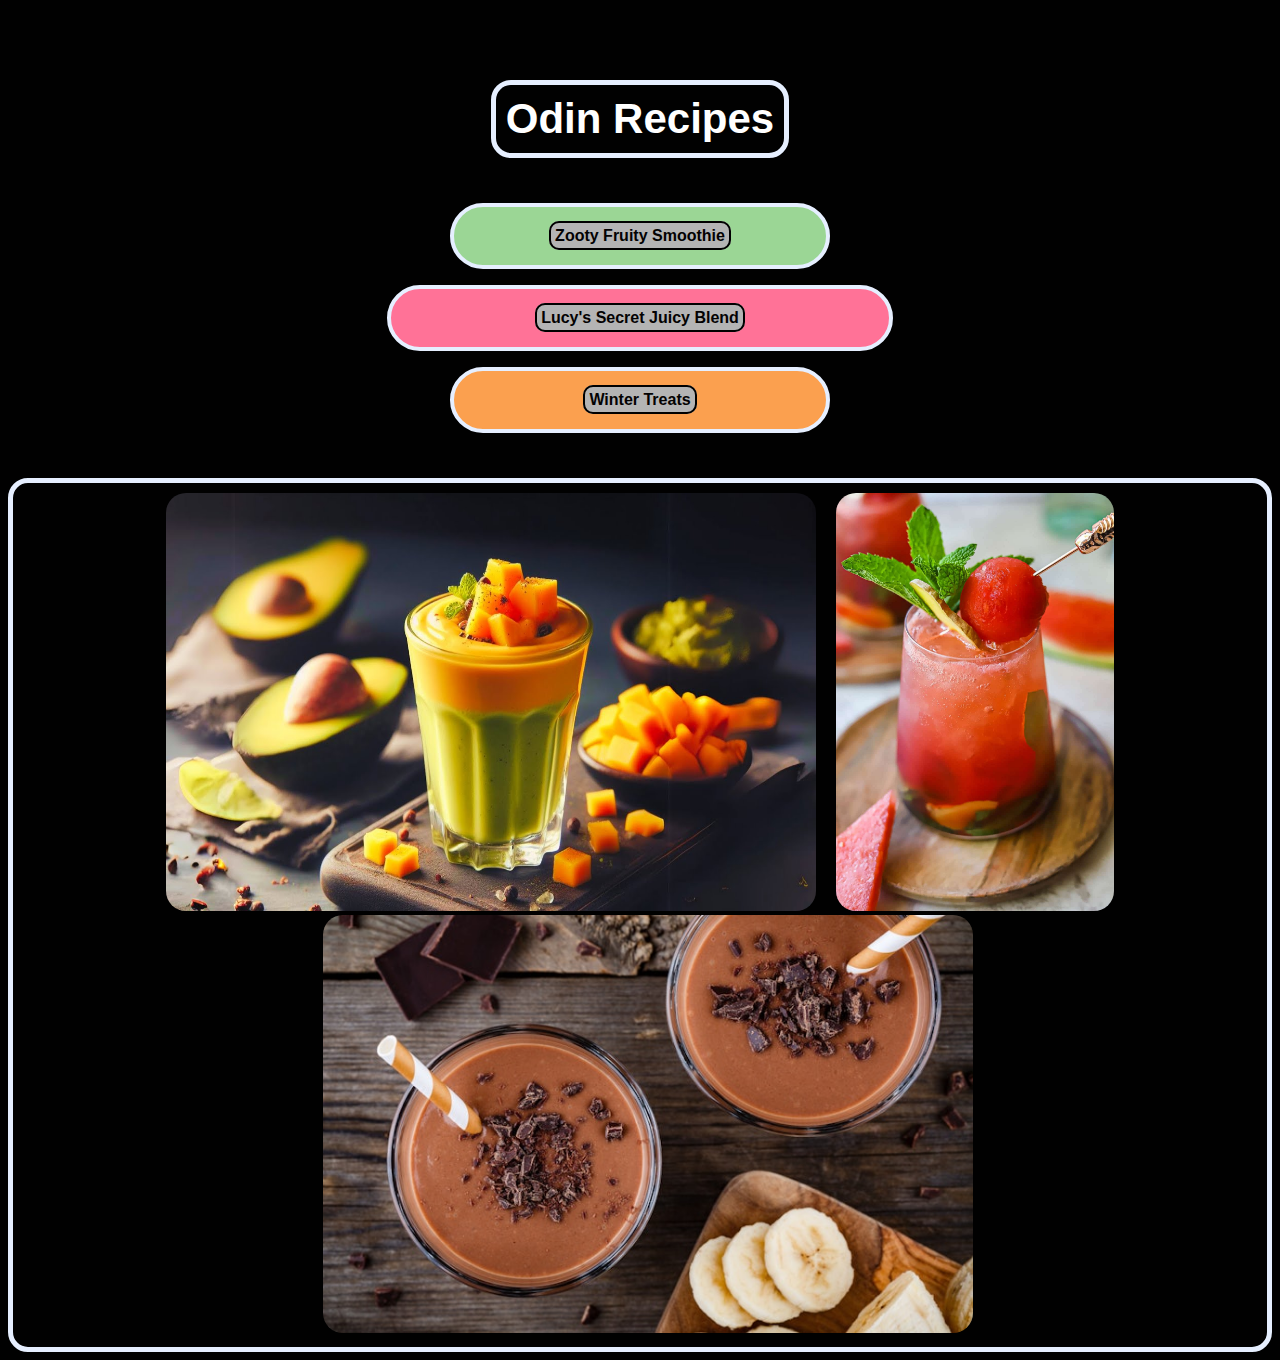
<file: index.html>
<!DOCTYPE html>
<html lang="en">
  <head>
    <meta charset="UTF-8" />
    <meta name="viewport" content="width=device-width, initial-scale=1.0" />
    <link rel="stylesheet" href="styles.css" />
    <title>Recipe Prac1</title>
    <style>
      body {
        background-color: rgb(1, 1, 1);
      }
    </style>
  </head>
  <body>
    <h1 style="background-color: rgb(1, 1, 1)">Odin Recipes</h1>
    <div class="recipes centre" style="margin-top: 0">
      <span class="span">
        <a href="./recipes/super_smoothie.html" target="_blank"
          >Zooty Fruity Smoothie</a
        >
      </span>
    </div>
    <div class="recipes centre2" style="background-color: rgb(255, 114, 151)">
      <span class="span">
        <a href="./recipes/lucys_juicy.html" target="_blank"
          >Lucy's Secret Juicy Blend</a
        >
      </span>
    </div>
    <div class="recipes centre" style="background-color: rgb(251, 160, 79)">
      <span class="span">
        <a href="./recipes/banana_choco.html" target="_blank">Winter Treats</a>
      </span>
    </div>
    <div style="margin-top: 45px; width: fit-content">
      <img
        src="./recipes/images/maxresdefault.jpg"
        alt="special juicy Lucy"
        style="height: 417.852px; width: 650px; margin-right: 16px"
        class="images"
      />
      <img
        src="./recipes/images/watermelon-mojito9.jpg"
        alt="special juicy Lucy"
        style="height: 417.852px; width: auto"
        class="images"
      />
      <img src="./recipes/images/Banana_choc.jpg" alt="special juicy Lucy"
      class="images" style="margin-left: 16px"
    </div>
  </body>
</html>
</file>
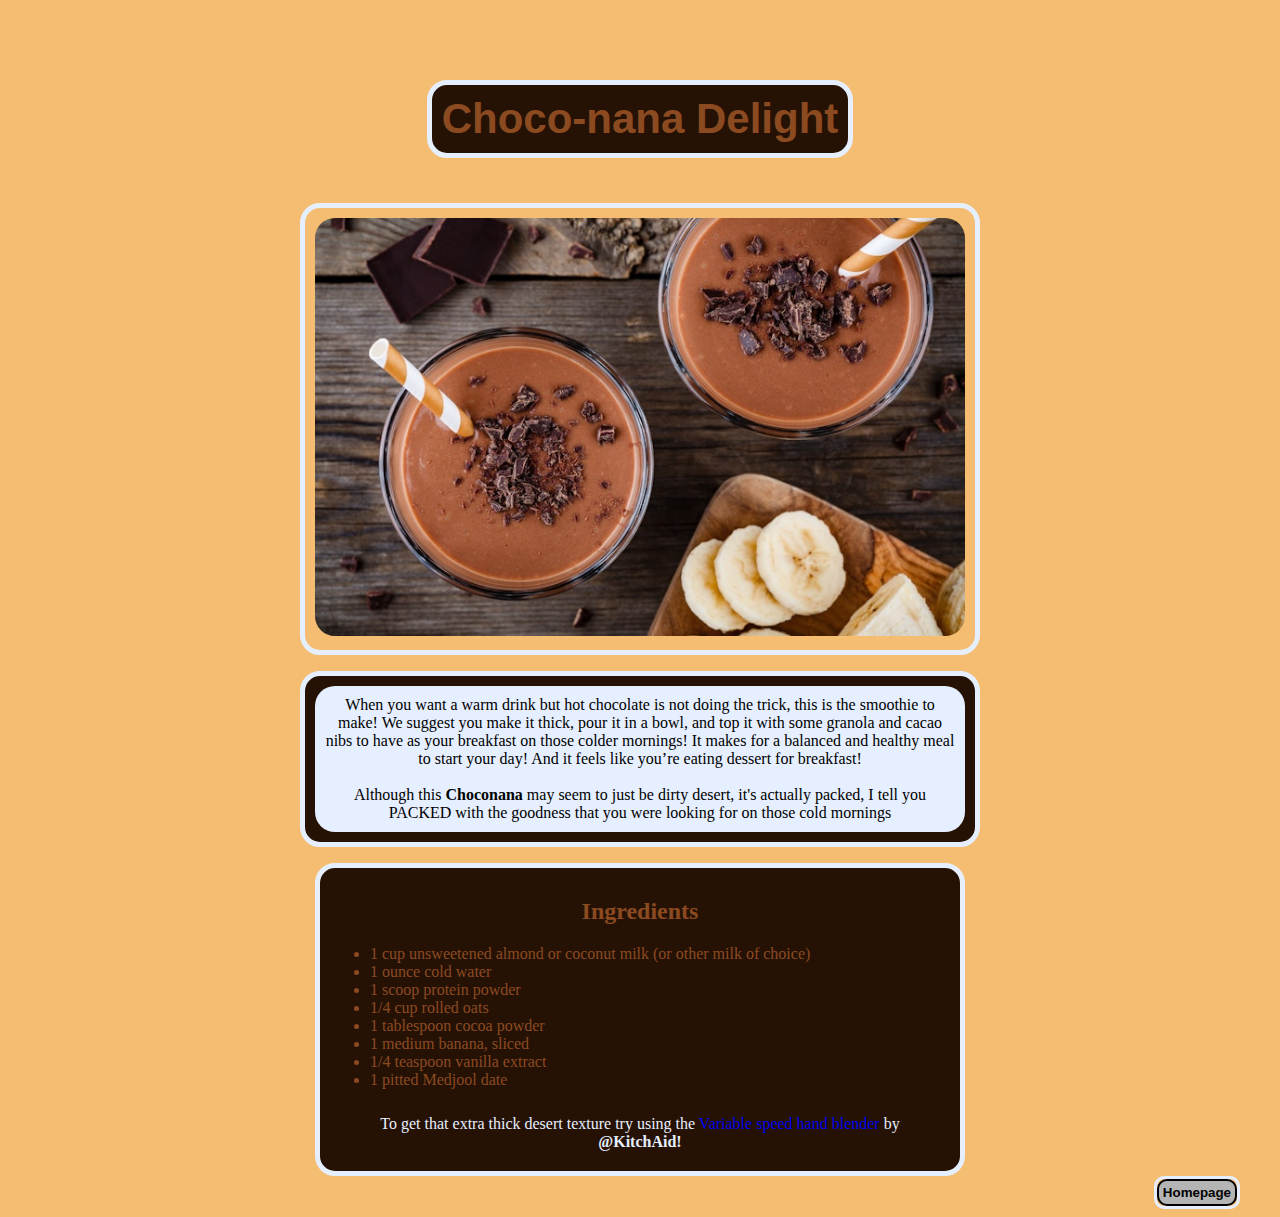
<file: recipes/banana_choco.html>
<!DOCTYPE html>
<html lang="en">
  <head>
    <meta charset="UTF-8" />
    <meta name="viewport" content="width=device-width, initial-scale=1.0" />
    <link rel="stylesheet" href="../styles.css" />
    <title>Winter Treats</title>
    <style>
      body {
        background-color: rgb(244, 189, 113);
      }
    </style>
  </head>
  <body>
    <h1 style="background-color: rgb(38, 18, 5); color: rgb(140, 74, 33)">
      Choco-nana Delight
    </h1>
    <div style="width: fit-content; margin-bottom: 1em">
      <img
        src="../recipes/images/Banana_choc.jpg"
        alt="choc"
        height="450"
        class="images"
      />
    </div>
    <div class="message3">
      <p>
        When you want a warm drink but hot chocolate is not doing the trick,
        this is the smoothie to make! We suggest you make it thick, pour it in a
        bowl, and top it with some granola and cacao nibs to have as your
        breakfast on those colder mornings! It makes for a balanced and healthy
        meal to start your day! And it feels like you’re eating dessert for
        breakfast!
        <br />
        <br />
        Although this <b>Choconana</b> may seem to just be dirty desert, it's
        actually packed, I tell you PACKED with the goodness that you were
        looking for on those cold mornings
      </p>
    </div>
    <div class="ingredients three">
      <h2>Ingredients</h2>
      <ul>
        <li>
          1 cup unsweetened almond or coconut milk (or other milk of choice)
        </li>
        <li>1 ounce cold water</li>
        <li>1 scoop protein powder</li>
        <li>1/4 cup rolled oats</li>
        <li>1 tablespoon cocoa powder</li>
        <li>1 medium banana, sliced</li>
        <li>1/4 teaspoon vanilla extract</li>
        <li>1 pitted Medjool date</li>
      </ul>
      <p>
        To get that extra thick desert texture try using the
        <a
          href="https://www.target.com/p/kitchenaid-variable-speed-hand-blender-khbv53/-/A-79602829?preselect=79442750#lnk=sametab"
          target="_blank"
          >Variable speed hand blender</a
        >
        by <b>@KitchAid!</b>
      </p>
    </div>
    <div class="button3">
      <button class="span">
        <a href="../index.html">Homepage</a>
      </button>
    </div>
  </body>
</html>
</file>
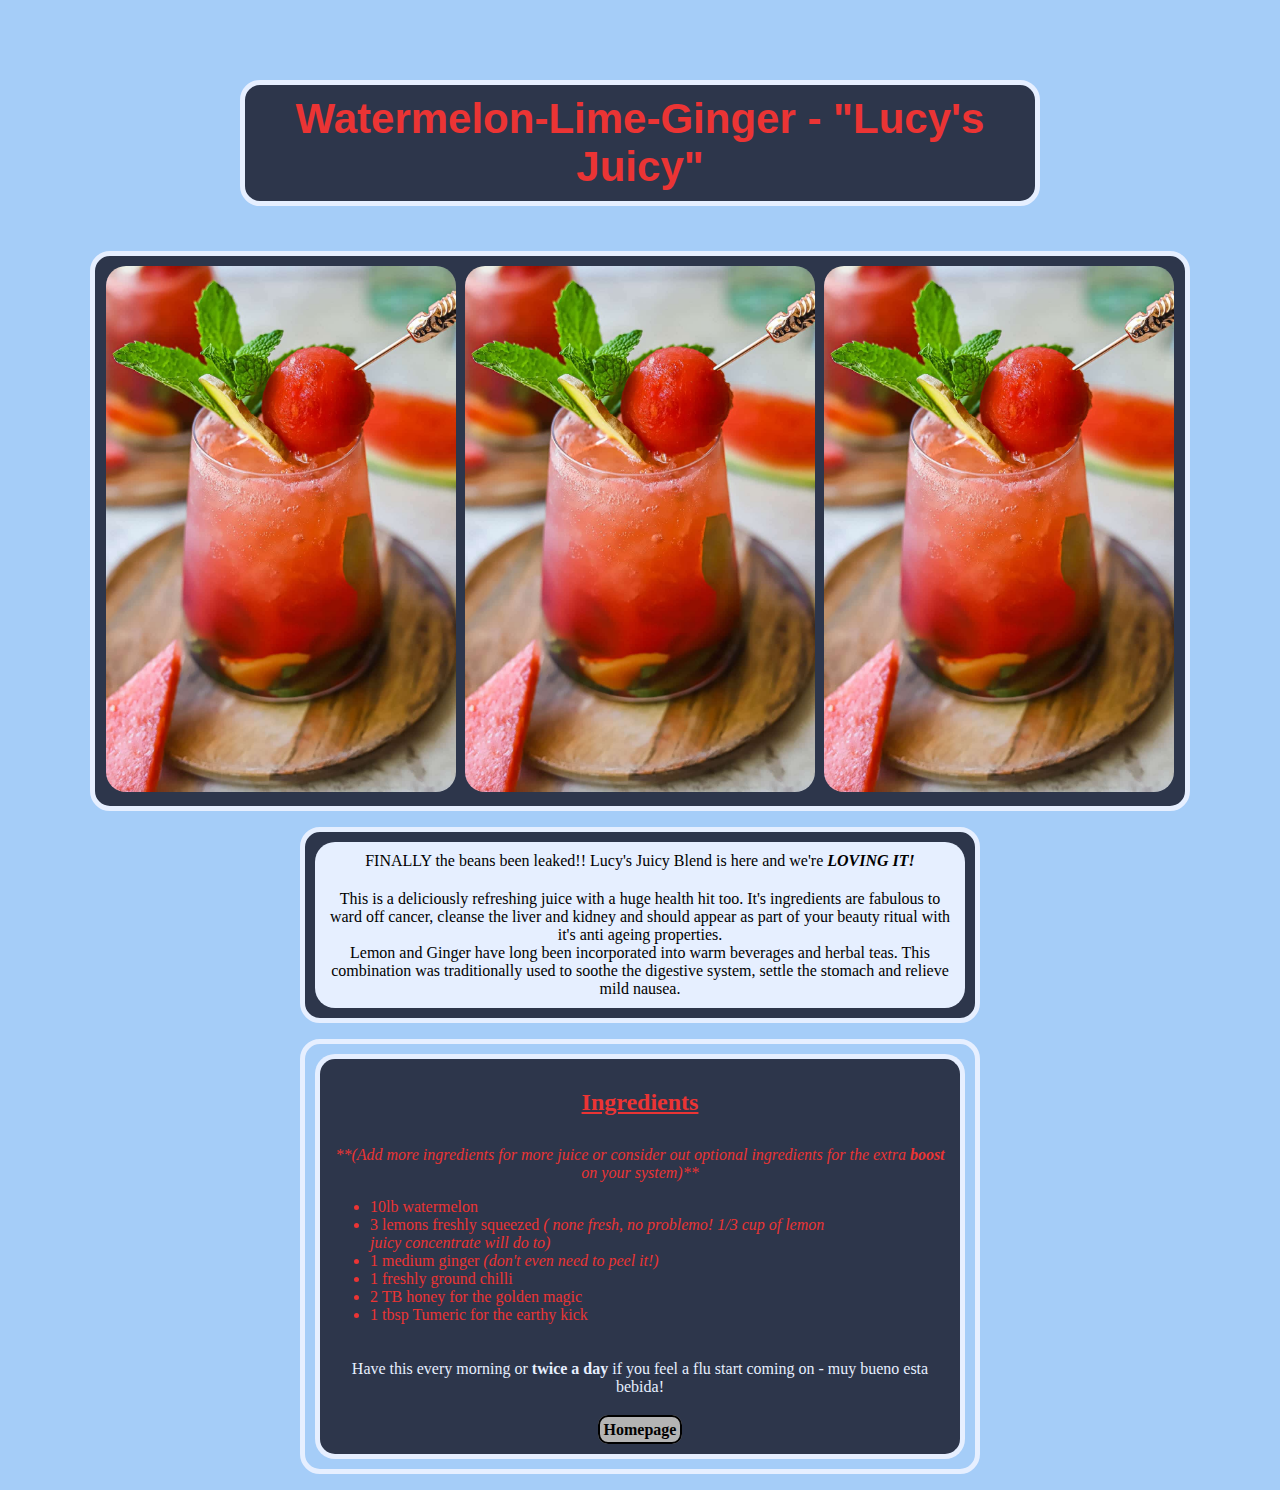
<file: recipes/lucys_juicy.html>
<!DOCTYPE html>
<html lang="en">
  <head>
    <meta charset="UTF-8" />
    <meta name="viewport" content="width=device-width, initial-scale=1.0" />
    <link rel="stylesheet" href="../styles.css" />
    <title>Lucy's Juicy Blend</title>
    <style>
      body {
        background-color: rgb(165, 205, 248);
      }
    </style>
  </head>
  <body>
    <h1
      style="
        color: rgb(235, 52, 52);
        width: 800px;
        background-color: rgb(45, 54, 75);
      "
    >
      Watermelon-Lime-Ginger - "Lucy's Juicy"
    </h1>
    <div
      style="width: 1100px; margin: 1em auto; background-color: rgb(45, 54, 75)"
    >
      <img
        src="../recipes/images/watermelon-mojito9.jpg"
        alt="special juicy Lucy"
        style="width: 350px; margin-right: 5px"
        class="images"
      />
      <img
        src="../recipes/images/watermelon-mojito9.jpg"
        alt="special juicy Lucy"
        style="width: 350px"
        class="images"
      />
      <img
        src="../recipes/images/watermelon-mojito9.jpg"
        alt="special juicy Lucy"
        style="width: 350px; margin-left: 5px"
        class="images"
      />
    </div>
    <div style="width: fit-content; background-color: rgb(45, 54, 75)">
      <p style="border-top-right-radius: 20px; border-top-left-radius: 20px">
        FINALLY the beans been leaked!! Lucy's Juicy Blend is here and we're
        <b><em>LOVING IT!</em></b>
      </p>
      <p
        style="
          border-bottom-left-radius: 20px;
          border-bottom-right-radius: 20px;
        "
      >
        This is a deliciously refreshing juice with a huge health hit too. It's
        ingredients are fabulous to ward off cancer, cleanse the liver and
        kidney and should appear as part of your beauty ritual with it's anti
        ageing properties.
        <br />
        Lemon and Ginger have long been incorporated into warm beverages and
        herbal teas. This combination was traditionally used to soothe the
        digestive system, settle the stomach and relieve mild nausea.
      </p>
    </div>
    <div style="width: fit-content; margin: 1em auto">
      <div
        class="ingredients"
        style="
          background-color: rgb(45, 54, 75);
          color: rgb(235, 52, 52);
          padding-top: 0px;
          border-top-left-radius: 20px;
          border-top-right-radius: 20px;
          border-bottom: 0;
        "
      >
        <h2 style="padding: 10px"><u>Ingredients</u></h2>
        <em
          >**(Add more ingredients for more juice or consider out optional
          ingredients for the extra <b>boost</b> on your system)**</em
        >
        <br />
        <ul>
          <li>10lb watermelon</li>
          <li>
            3 lemons freshly squeezed
            <em
              >( none fresh, no problemo! 1/3 cup of lemon juicy concentrate
              will do to)</em
            >
          </li>
          <li>1 medium ginger <em>(don't even need to peel it!)</em></li>
          <li>1 freshly ground chilli</li>
          <li>2 TB honey for the golden magic</li>
          <li>1 tbsp Tumeric for the earthy kick</li>
        </ul>
      </div>
      <p
        style="
          background-color: rgb(45, 54, 75);
          color: rgb(230, 239, 255);
          border-left: 5px solid rgb(230, 239, 255);
          border-right: 5px solid rgb(230, 239, 255);
        "
      >
        Have this every morning or <b>twice a day</b> if you feel a flu start
        coming on - muy bueno esta bebida!
      </p>
      <div
        style="
          width: 650px;
          border-top: 0;
          border-top-right-radius: 0;
          border-top-left-radius: 0;
          padding-top: 15px;
          padding-bottom: 15px;
          background-color: rgb(230, 239, 255);
          background-color: rgb(45, 54, 75);
        "
      >
        <span class="span">
          <a href="../index.html">Homepage</a>
        </span>
      </div>
    </div>
  </body>
</html>
</file>
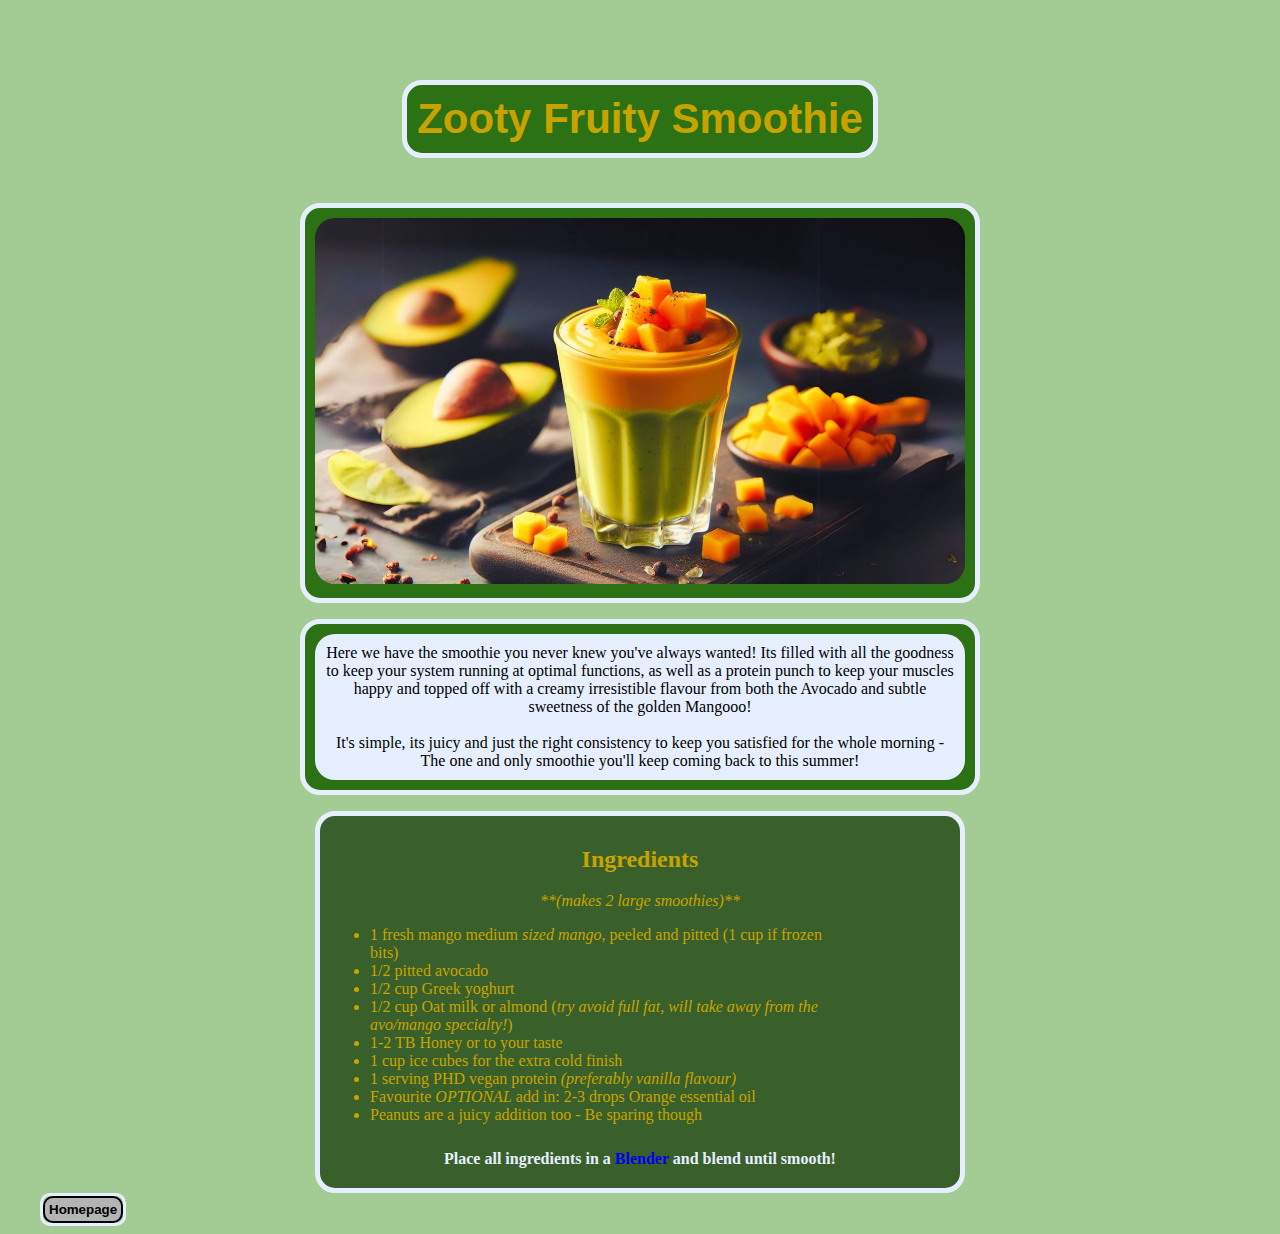
<file: recipes/super_smoothie.html>
<!DOCTYPE html>
<html lang="en">
  <head>
    <meta charset="UTF-8" />
    <meta name="viewport" content="width=device-width, initial-scale=1.0" />
    <link rel="stylesheet" href="../styles.css" />
    <title>Super Smoothie</title>
    <style>
      body {
        background-color: rgb(163, 203, 148);
      }
    </style>
  </head>
  <body>
    <h1 style="background-color: rgb(44, 113, 19); color: rgb(200, 163, 0)">
      Zooty Fruity Smoothie
    </h1>
    <div style="width: fit-content; background-color: rgb(44, 113, 19)">
      <img
        src="../recipes/images/maxresdefault.jpg"
        alt="avo-mango-smoothie /"
        class="images"
      />
    </div>
    <div class="message1">
      <p>
        Here we have the smoothie you never knew you've always wanted! Its
        filled with all the goodness to keep your system running at optimal
        functions, as well as a protein punch to keep your muscles happy and
        topped off with a creamy irresistible flavour from both the Avocado and
        subtle sweetness of the golden Mangooo!
        <br />
        <br />
        It's simple, its juicy and just the right consistency to keep you
        satisfied for the whole morning - The one and only smoothie you'll keep
        coming back to this summer!
      </p>
    </div>
    <div
      class="ingredients one"
      style="background-color: rgb(57, 96, 43); color: rgb(200, 163, 0)"
    >
      <h2>Ingredients</h2>
      <em>**(makes 2 large smoothies)**</em>
      <br />
      <ul>
        <li>
          1 fresh mango medium <em>sized mango</em>, peeled and pitted (1 cup if
          frozen bits)
        </li>
        <li>1/2 pitted avocado</li>
        <li>1/2 cup Greek yoghurt</li>
        <li>
          1/2 cup Oat milk or almond (<em
            >try avoid full fat, will take away from the avo/mango
            specialty!</em
          >)
        </li>
        <li>1-2 TB Honey or to your taste</li>
        <li>1 cup ice cubes for the extra cold finish</li>
        <li>
          1 serving PHD vegan protein <em>(preferably vanilla flavour)</em>
        </li>
        <li>
          Favourite <em>OPTIONAL</em> add in: 2-3 drops Orange essential oil
        </li>
        <li>Peanuts are a juicy addition too - Be sparing though</li>
      </ul>
      <p>
        <b>
          Place all ingredients in a
          <a
            href="https://nutribullet.co.uk/?HSTV=PPC&gad_source=1&gclid=CjwKCAjwreW2BhBhEiwAavLwfNGW3J3c4pepARmKz6d-PbD6wP2MujU6ovwcbuGCVPv3FnbnWg1NKBoC7t4QAvD_BwE"
            target="_blank"
            >Blender</a
          >
          and blend until smooth!
        </b>
      </p>
    </div>
    <div class="button1">
      <button class="span">
        <a href="../index.html">Homepage</a>
      </button>
    </div>
  </body>
</html>
</file>
<file: styles.css>
/* Type selectors */
* {
  box-sizing: border-box;
}

h1 {
  text-align: center;
  font-family: Impact, Haettenschweiler, "Arial Narrow Bold", sans-serif;
  font-size: 42px;
  color: white;
  border: 5px solid rgb(230, 239, 255);
  border-radius: 20px;
  margin: 80px auto 45px;
  width: fit-content;
  padding: 10px;
}

p {
  text-align: center;
  margin: auto;
  width: 650px;
  padding: 10px;
  background-color: rgb(230, 239, 255);
}

div {
  text-align: center;
  border: 5px solid rgb(230, 239, 255);
  padding: 10px;
  border-radius: 20px;
  margin: auto;
}

ul {
  width: 80%;
  text-align: left;
}

/* Classes */

.recipes {
  background-color: rgb(155, 214, 149);
  border: 4px solid rgb(230, 239, 255);
  text-align: center;
  height: 50px 0;
  font-family: "Franklin Gothic Medium", "Arial Narrow", "Arial", sans-serif;
  padding: 20px;
  margin: auto;
}

.centre {
  margin: auto;
  width: 30%;
  border-radius: 40px;
  margin: 1em auto;
}

.centre2 {
  margin: auto;
  width: 40%;
  border-radius: 40px;
}

.ingredients {
  text-align: center;
  margin: 0 auto 0 auto;
  width: 650px;
  border-radius: 0;
}

.images {
  height: auto;
  width: 650px;
  border-radius: 20px;
  margin-right: auto;
  margin-left: auto;
}

.span {
  background-color: rgb(180, 180, 180);
  border-radius: 10px;
  padding: 4px;
  border: 2px solid rgb(0, 0, 0);
}

.span a {
  color: rgb(3, 2, 2);
  font-weight: 800;
}

/* experimental*/

a:link {
  text-decoration: none;
}

a:visited {
  text-decoration: none;
}

.span:hover {
  text-decoration: none;
  color: rgb(255, 255, 255);
  background-color: rgb(0, 0, 0);
}

.span a:hover {
  color: white;
}

/* Lucys Zooty Fruity */

.message1 {
  width: fit-content;
  border: 5px solid rgb(230, 239, 255);
  background-color: rgb(44, 113, 19);
  margin-top: 16px;
  margin-bottom: 16px;
}

.message1 p {
  border-radius: 20px;
}

.one {
  border-radius: 20px;
}

.ingredients p {
  background-color: rgb(57, 96, 43);
  color: rgb(230, 239, 255);
  margin: 0 auto;
  width: fit-content;
}

.button1 {
  margin: 0 2em;
  width: fit-content;
  padding: 0;
  border: 3px solid rgb(230, 239, 255);
  border-radius: 10px;
}

/* Choco-nana */

.message3 {
  width: fit-content;
  margin-bottom: 1em;
  border-radius: 20px;
  background-color: rgb(38, 18, 5);
}

.message3 p {
  border-radius: 20px;
}

.ingredients.three {
  background-color: rgb(38, 18, 5);
  color: rgb(140, 74, 33);
}

.ingredients.three p {
  background-color: rgb(38, 18, 5);
}

.three {
  border-radius: 20px;
}

.button3 {
  margin-right: 2em;
  width: fit-content;
  padding: 0;
  border: 3px solid rgb(230, 239, 255);
  border-radius: 10px;
}
</file>
